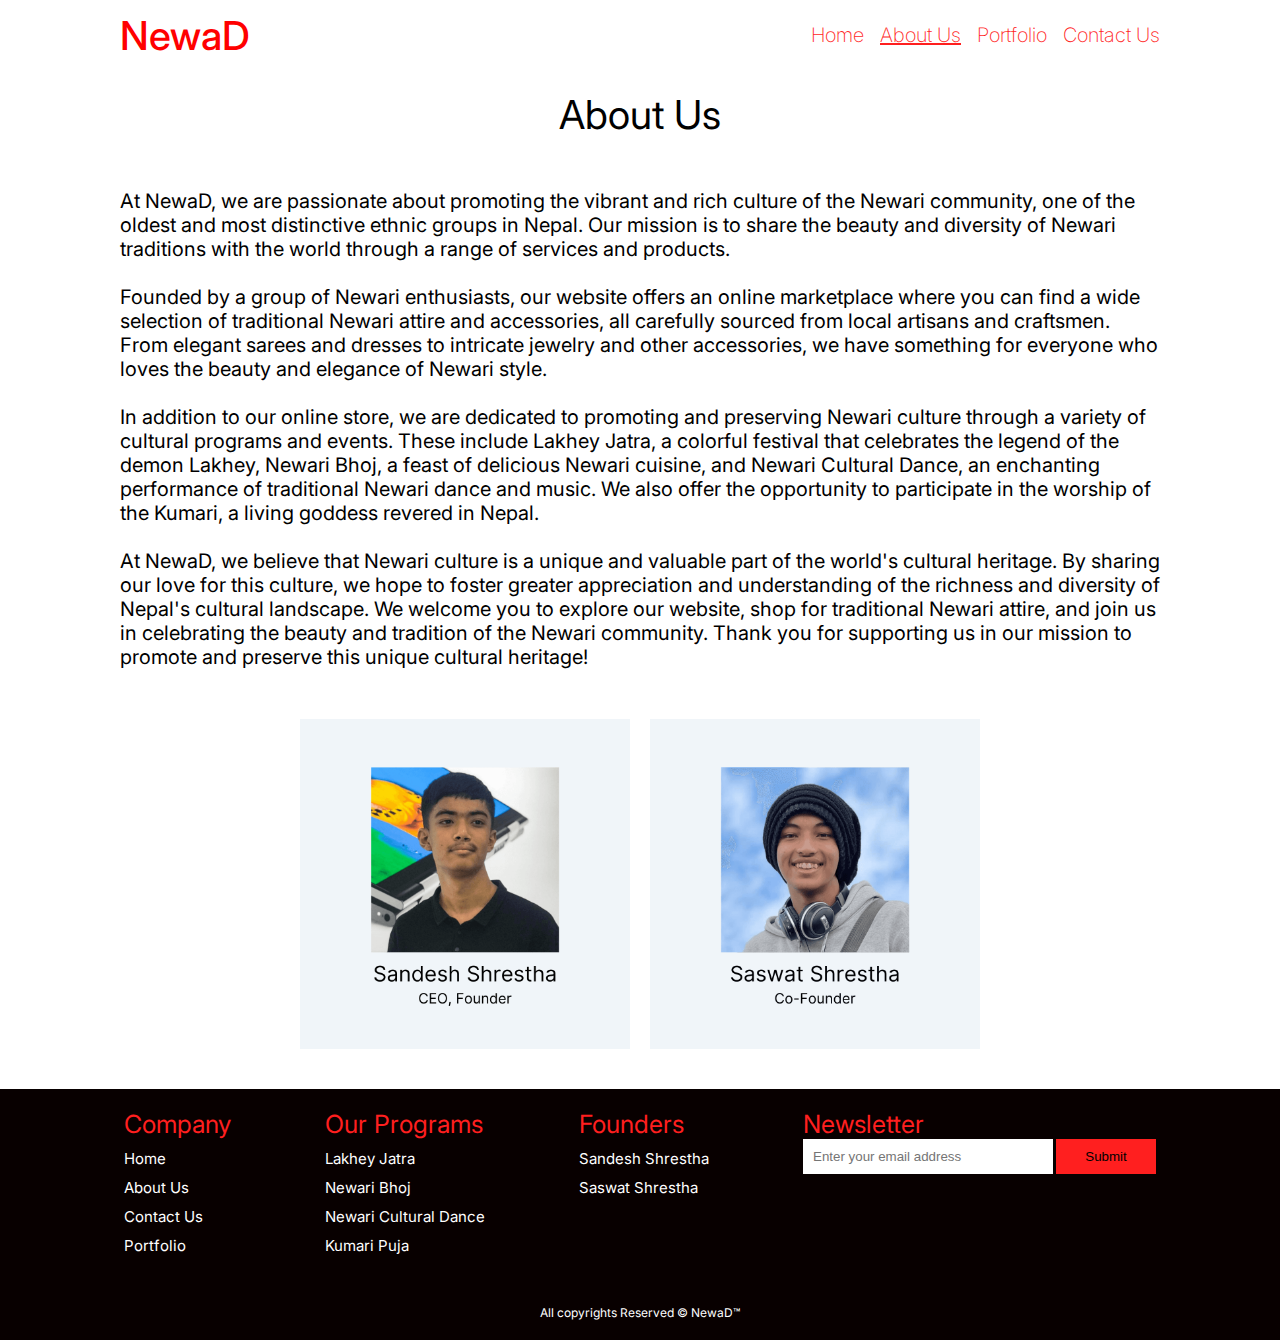
<file: aboutus.html>
<!DOCTYPE html>
<html lang="en">
<head>
    <link rel="apple-touch-icon" sizes="180x180" href="Images/apple-touch-icon.png">
    <link rel="icon" type="image/png" sizes="32x32" href="Images/favicon-32x32.png">
    <link rel="icon" type="image/png" sizes="16x16" href="Images/favicon-16x16.png">
    <link rel="manifest" href="Images/site.webmanifest">
    <meta charset="UTF-8">
    <meta http-equiv="X-UA-Compatible" content="IE=edge">
    <meta name="viewport" content="width=device-width, initial-scale=1.0">
    <link rel="stylesheet" href="CSS/style.css">
    <title>About Us</title>
</head>
<body>



<!-- Navigation Bar Start -->
<header>
    <nav class="navbar">
        <!-- Logo Area -->
        <a href="index.html" class="branding">NewaD</a>
        <ul class="menu">
            <li class="nav-items">
                <a href="index.html" class="navlinks">Home</a>
            </li>
            <li class="nav-items">
                <a href="aboutus.html" class="navlinks"><span class="active">About Us</span></a>
            </li>
            <li class="nav-items">
                <a href="portfolio.html" class="navlinks">Portfolio</a>
            </li>
            <li class="nav-items">
                <a href="contactus.html" class="navlinks">Contact Us</a>
            </li>
        </ul>
        <div class="hamburger">
            <div id="menuToggle">
                <input type="checkbox" />
                <!--Some spans to act as a hamburger-->
                <span id="bar1" class="bar"></span>
                <span class="bar"></span>
                <span class="bar"></span>
                <ul id="menu">
                    <li class="nav-items">
                        <a href="index.html" class="navlinks">Home</a>
                    </li> 
                        <hr>
                    <li class="nav-items">
                        <a href="aboutus.html" class="navlinks"><span class="active">About US</span></a>
                    </li> 
                        <hr>
                    <li class="nav-items">
                        <a href="portfolio.html" class="navlinks">Portfolio</a>
                    </li> 
                        <hr>
                    <li class="nav-items">
                        <a href="contactus.html" class="navlinks">Contact Us</a>
                    </li>
                </ul>
              </div>
        </div>
    </nav>
</header>
<!-- Navigation Bar End -->

    <main>
        <div class="headtext">About Us</div>
        <div class="aboutbody">At NewaD, we are passionate about promoting the vibrant and rich culture of the Newari community, one of the oldest and most distinctive ethnic groups in Nepal. Our mission is to share the beauty and diversity of Newari traditions with the world through a range of services and products. <br> <br>

            Founded by a group of Newari enthusiasts, our website offers an online marketplace where you can find a wide selection of traditional Newari attire and accessories, all carefully sourced from local artisans and craftsmen. From elegant sarees and dresses to intricate jewelry and other accessories, we have something for everyone who loves the beauty and elegance of Newari style. <br> <br>
            
            In addition to our online store, we are dedicated to promoting and preserving Newari culture through a variety of cultural programs and events. These include Lakhey Jatra, a colorful festival that celebrates the legend of the demon Lakhey, Newari Bhoj, a feast of delicious Newari cuisine, and Newari Cultural Dance, an enchanting performance of traditional Newari dance and music. We also offer the opportunity to participate in the worship of the Kumari, a living goddess revered in Nepal. <br> <br>
            
            At NewaD, we believe that Newari culture is a unique and valuable part of the world's cultural heritage. By sharing our love for this culture, we hope to foster greater appreciation and understanding of the richness and diversity of Nepal's cultural landscape.
            
            We welcome you to explore our website, shop for traditional Newari attire, and join us in celebrating the beauty and tradition of the Newari community. Thank you for supporting us in our mission to promote and preserve this unique cultural heritage!
            </div>
        <div class="gridabout">
            <img src="Images/ceo.png" alt="imgs">
            <img src="Images/co-founder.png" alt="imgs">
        </div>
    </main>

    <footer>
        <div class="foot">
              <div class="nws-text">Company</div>
            <ul>
                <li class="footlist"> <a style="color:#fff;" href="index.html">Home</a></li>
                <li class="footlist"> <a style="color:#fff;" href="aboutus.html">About Us</a></li>
                <li class="footlist"> <a style="color:#fff;" href="contactus.html">Contact Us</a></li>
                <li class="footlist"> <a style="color:#fff;" href="portfolio.html">Portfolio</a></li>
        </div>
        <div class="foot">
              <div class="nws-text">Our Programs</div>
            <ul>
                <li class="footlist"> <a style="color:#fff;" href="#">Lakhey Jatra</a></li>
                <li class="footlist"> <a style="color:#fff;" href="#">Newari Bhoj</a></li>
                <li class="footlist"> <a style="color:#fff;" href="#">Newari Cultural Dance</a></li>
                <li class="footlist"> <a style="color:#fff;" href="#">Kumari Puja</a></li>
        </div>
        <div class="foot">
              <div class="nws-text">Founders</div>
            <ul>
                <li class="footlist"> <a style="color:#fff;" href="https://www.instagram.com/sandaceee/">Sandesh Shrestha</a></li>
                <li class="footlist"> <a style="color:#fff;" href="https://www.instagram.com/aswa_tstha/">Saswat Shrestha</a></li>
        </div>
        
        <div class="newsletter">
            <div class="nws-text">Newsletter</div>
            <div>
                <input type="email" class="footinp" maxlength="50px" placeholder="Enter your email address">
                <input  class="nws-btn" type="submit">
            </div>
        </div>
    </footer>
<div class="copy">
    All copyrights Reserved &copy; NewaD&trade;
</div>

</body>
</html>
</file>
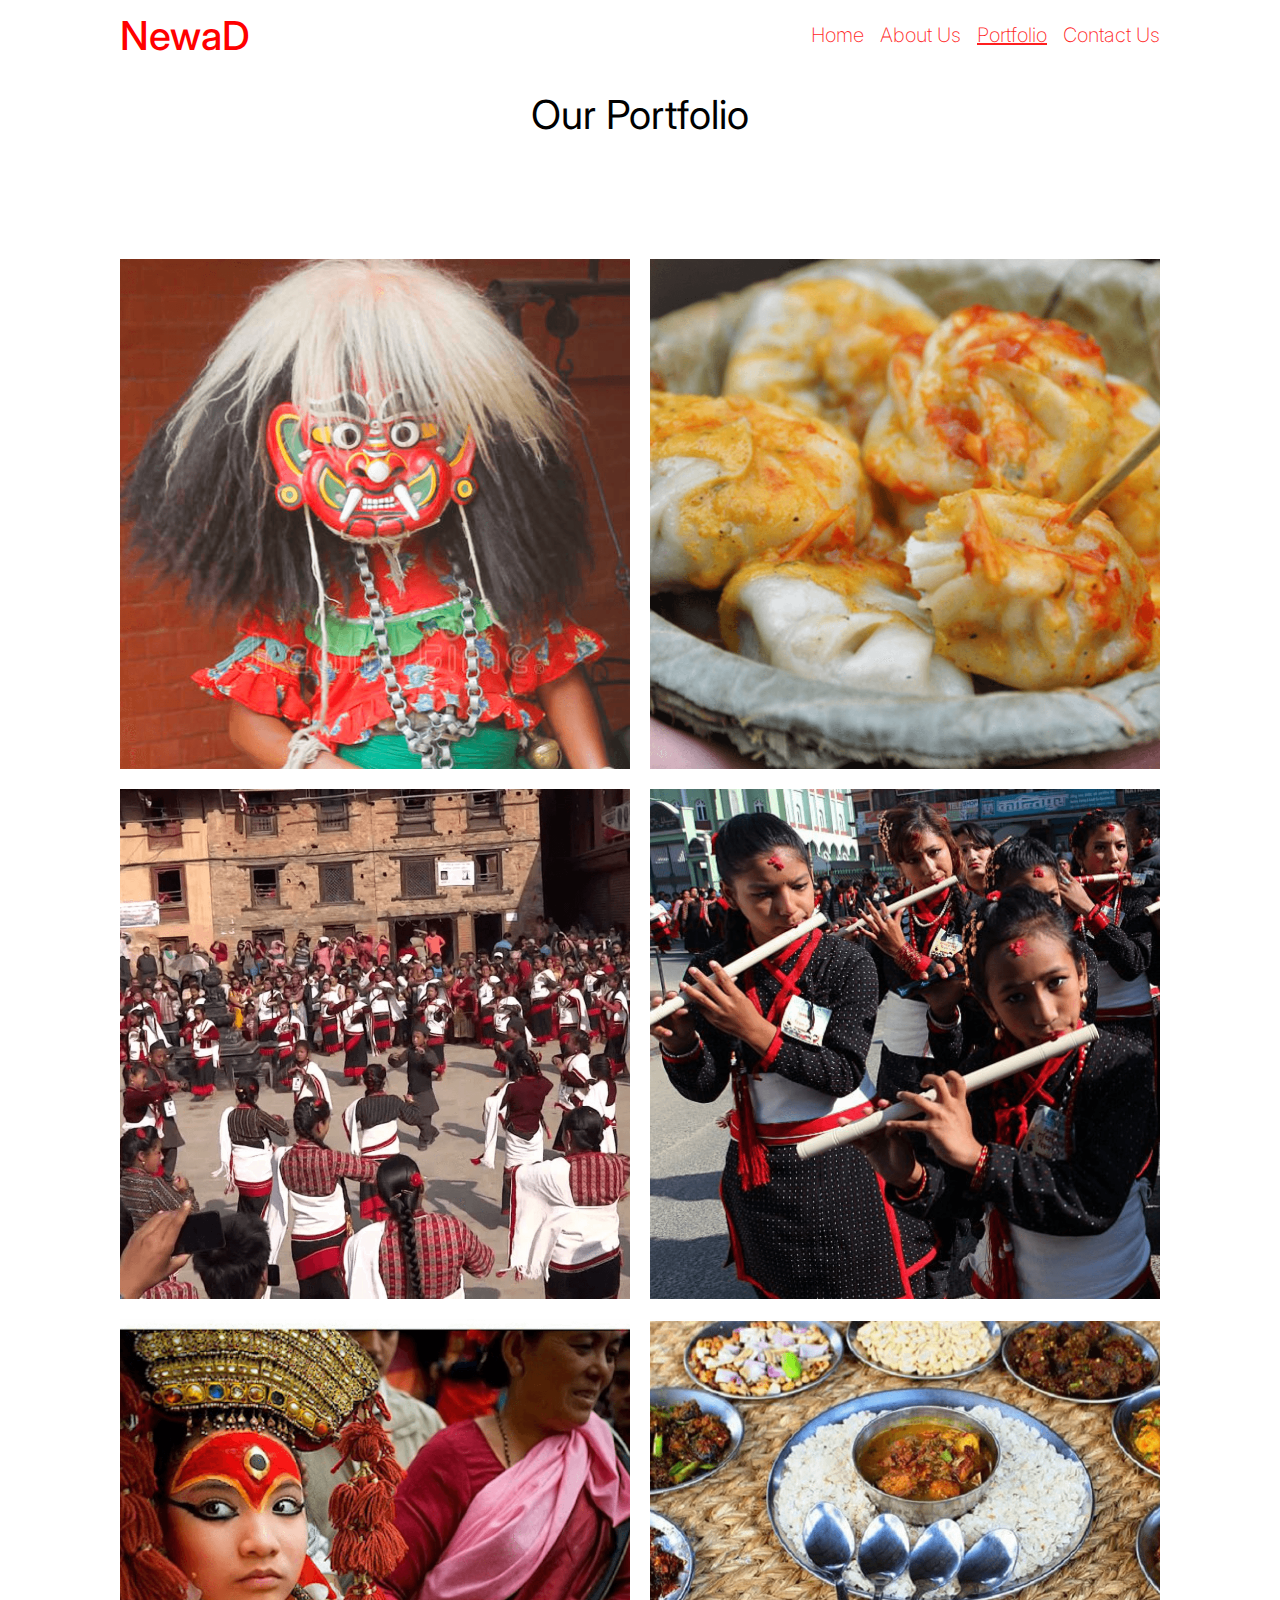
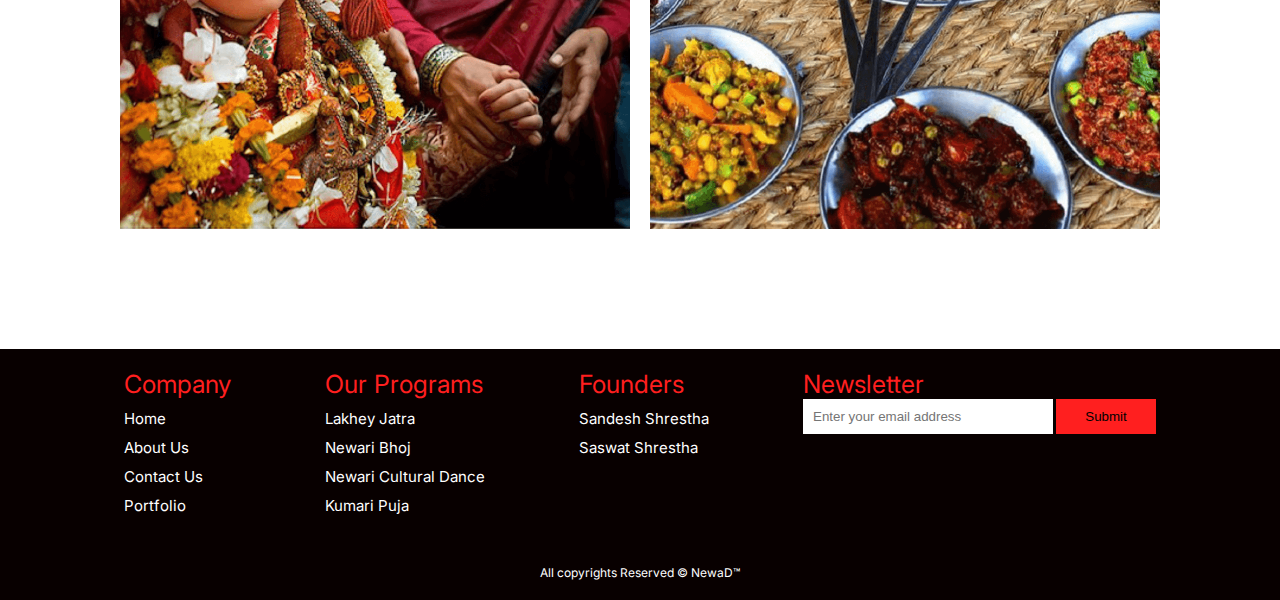
<file: portfolio.html>
<!DOCTYPE html>
<html lang="en">
<head>
    <link rel="apple-touch-icon" sizes="180x180" href="Images/apple-touch-icon.png">
    <link rel="icon" type="image/png" sizes="32x32" href="Images/favicon-32x32.png">
    <link rel="icon" type="image/png" sizes="16x16" href="Images/favicon-16x16.png">
    <link rel="manifest" href="Images/site.webmanifest">
    <meta charset="UTF-8">
    <meta http-equiv="X-UA-Compatible" content="IE=edge">
    <meta name="viewport" content="width=device-width, initial-scale=1.0">
    <link rel="stylesheet" href="CSS/style.css">
    <title>Portfolio</title>
</head>
<body>



<!-- Navigation Bar Start -->
<header>
    <nav class="navbar">
        <!-- Logo Area -->
        <a href="index.html" class="branding">NewaD</a>
        <ul class="menu">
            <li class="nav-items">
                <a href="index.html" class="navlinks">Home</a>
            </li>
            <li class="nav-items">
                <a href="aboutus.html" class="navlinks">About Us</a>
            </li>
            <li class="nav-items">
                <a href="portfolio.html" class="navlinks"><span class="active">Portfolio</span></a>
            </li>
            <li class="nav-items">
                <a href="contactus.html" class="navlinks">Contact Us</a>
            </li>
        </ul>
        <div class="hamburger">
            <div id="menuToggle">
                <input type="checkbox" />
                <!--Some spans to act as a hamburger-->
                <span id="bar1" class="bar"></span>
                <span class="bar"></span>
                <span class="bar"></span>
                <ul id="menu">
                    <li class="nav-items">
                        <a href="index.html" class="navlinks">Home</a>
                    </li> 
                        <hr>
                    <li class="nav-items">
                        <a href="aboutus.html" class="navlinks">About Us</a>
                    </li> 
                        <hr>
                    <li class="nav-items">
                        <a href="portfolio.html" class="navlinks"><span class="active">Portfolio</span></a>
                    </li> 
                        <hr>
                    <li class="nav-items">
                        <a href="contactus.html" class="navlinks">Contact Us</a>
                    </li>
                </ul>
              </div>
        </div>
    </nav>
</header>
<!-- Navigation Bar End -->

    <main>
        <div class="headtext">Our Portfolio</div>
        <div class="grid">
            <img src="Images/lakhey.png" title="Lakhey Jatra" alt="imgs">
            <img src="Images/momo.png" title="Newari Momo" alt="imgs">
            <img src="Images/dance.png" title="Newari Cultural Dance" alt="imgs">
            <img src="Images/flute.png" title="Flute Practice" alt="imgs">
            <img src="Images/kumari1.png" title="Kumari Puja" alt="imgs">
            <img src="Images/bhoj.png" title="Newari Bhoj" alt="imgs">
        </div>
    </main>

    <footer>
        <div class="foot">
              <div class="nws-text">Company</div>
            <ul>
                <li class="footlist"> <a style="color:#fff;" href="index.html">Home</a></li>
                <li class="footlist"> <a style="color:#fff;" href="aboutus.html">About Us</a></li>
                <li class="footlist"> <a style="color:#fff;" href="contactus.html">Contact Us</a></li>
                <li class="footlist"> <a style="color:#fff;" href="portfolio.html">Portfolio</a></li>
        </div>
        <div class="foot">
              <div class="nws-text">Our Programs</div>
            <ul>
                <li class="footlist"> <a style="color:#fff;" href="#">Lakhey Jatra</a></li>
                <li class="footlist"> <a style="color:#fff;" href="#">Newari Bhoj</a></li>
                <li class="footlist"> <a style="color:#fff;" href="#">Newari Cultural Dance</a></li>
                <li class="footlist"> <a style="color:#fff;" href="#">Kumari Puja</a></li>
        </div>
        <div class="foot">
              <div class="nws-text">Founders</div>
            <ul>
                <li class="footlist"> <a style="color:#fff;" href="https://www.instagram.com/sandaceee/">Sandesh Shrestha</a></li>
                <li class="footlist"> <a style="color:#fff;" href="https://www.instagram.com/aswa_tstha/">Saswat Shrestha</a></li>
        </div>
        
        <div class="newsletter">
            <div class="nws-text">Newsletter</div>
            <div>
                <input type="email" class="footinp" maxlength="50px" placeholder="Enter your email address">
                <input  class="nws-btn" type="submit">
            </div>
        </div>
    </footer>
<div class="copy">
    All copyrights Reserved &copy; NewaD&trade;
</div>

</body>
</html>
</file>
<file: CSS/style.css>
/* Importing fonts */
@import url('https://fonts.googleapis.com/css2?family=Inter:wght@100;200;300;500&display=swap');

img{
   width: 100%;
   height: auto;
}

/* Resetting margins and paddings */
*{
   margin: 0;
   padding: 0;
   box-sizing: border-box;
}


html{
   font-size: 62.5%;
   font-family: 'Inter',sans-serif;
}


/* Setting color variables */
:root{
   --bodytext: #ff1f1f;
   --imp: #ff1f1f;
   --hovertext: #ff2424;
   --btn:  #ff1f1f;
   --hoverbtn: #ab0000;
   --bg: rgb(8, 0, 0);
   --white: #000000;
}

/*Styling the navbar*/
header{
   background-color: #ffffff;
   position: sticky;
   top: 0;
}

header li{
   list-style: none;
}

a{
   text-decoration: none;
   color:var(--bodytext)
}


.navbar{
   min-height: 70px;
   display: flex;
   justify-content: space-between;
   align-items: center;
   padding: 1rem 12rem;
}

.menu{
   display: flex;
   justify-content: space-between;
   align-items: center;
   gap: 1.6rem;
}

.branding{
   font-size: 4rem;
   font-weight: 500;
   color: #ff0000;
}

.navlinks{
   transition: 0.7s ease;
   font-size: 2rem;
   font-weight: 200;
}

.navlinks:hover{
   color: var(--hovertext);
   font-weight: 500;
   transition: 0.6s;
}

.hamburger{
   display: none;
   cursor: pointer;
}

.bar{
   padding-right: 3rem;
   display: block;
   max-width: 3px;
   height: 4px;
   margin: 5px auto ;
   transition: all 0.3s ease-in-out ;
   background-color: rgb(252, 0, 0);
}


/* Designing Home Tab */
.home{
   height: 100%;
   width: 100%;
}

.home-main-text{
   text-align: center;
   font-size: 5rem;
   font-weight: 700;
   margin: 20rem 10rem;
}

.active{
   text-decoration: underline;
}

/* Cover Image */
.cover{
   max-width: 100%;
}


/* Hero Section */
.hero{
   margin: 12rem;
   display: flex;
   justify-content: space-between;
}

.heroimg{
   width: 40%;
   height: fit-content;
   border-radius: 4rem;
}

.herotext{
   font-size: 2rem;
}

.hero-head{
   font-size: 4rem;
   margin-bottom: 4rem;
}

.headtext{
   font-size: 4rem;
   margin: 2rem 0;
   text-align: center;
}

.hero-body{
   max-width: 69rem;
   color: #6b6b6b;
   font-weight: 300;
}

/* Attires */
.athead{
   font-size: 4rem;
   margin-bottom: 4rem;
   text-align: center;
}

.atimg{
   margin: 0 12rem 0rem 12rem;
   display: flex;
   height: 46rem; 
   gap: 4rem;
}

.attire:hover{
   cursor: pointer;
   transform: scale(1.1);
}

.atimgs{
   margin: 0 12rem 10rem 12rem;
   display: flex;
   gap: 4rem;
   font-size: 1.4rem;
   padding: 1rem 0 1rem 0;
}

.atsec{
   display: flex;
   flex-direction: column;
}

.atprice{
   font-size: 1.2rem;
}

.atpricecolor{
   color: var(--bodytext);
}

.buy{
   padding: 0.6rem;
   width: 8rem;
   border: none;
   background-color: var(--bodytext);
   color: #ffffff;
   border-radius: 1rem;
}

.buy:hover{
   cursor: pointer;
   transform: scale(1.1);
   background-color: var(--hoverbtn);
}

/* Footer */
footer{
   margin: auto;
   padding: 2rem 3rem;
   display: flex;
   bottom: 0;
   justify-content: space-evenly;
   background-color: var(--bg);
}

.foot{
   display: flex;
   flex-direction: column;
   border-radius: 0;
   gap: 1rem;
}


.nws-text{
   color: var(--imp);
   font-size: 2.5rem;
   padding-bottom: 0 3rem 1rem 0;
}

.footlist{
   padding-bottom: 1rem;
   marker: none;
   font-size: 1.5rem;
   list-style: none;
   color: var(--white);
}

.nws-btn{
   width: 10rem;
   justify-content: center;
   padding: 1rem;
   outline: none;
   background-color: var(--btn);
   border: none;
}

.nws-btn:hover{
   background-color: var(--hoverbtn);
   transform: scale(1.05);
   cursor: pointer;
}

.footinp{
   width: 25rem;
   justify-content: center;
   padding: 1rem;
   outline: none;
   border: none #1e1e1e71;
}

.foot-cont1{
   display: flex;
   margin-right: 5rem;
}

.copy{
   padding: 2rem 12rem;
   color: white;
   background-color: rgb(8, 0, 0);
   text-align: center;
   font-size: 1.2rem;
}




/* Contact Page */
.contact{
   text-decoration: none;
   background-color: var(--btn);
   border-radius: 4rem;
   padding: 1rem 2rem;
   color: #fff;
   transition: all 0.5s;
   font-size: 1.5rem;
   margin-left: 12rem;
}


.contact:hover{
   background-color: var(--hoverbtn);
}
  
.contact-pg{
   max-width: 120rem;
   margin: 0 auto;
   padding: 3rem 0;
}
 
 
.c-form{
   /* Width of the input box */
   max-width: 70rem;
   margin: 0 auto;
   padding: 1rem 0;
   display: flex;
   flex-direction: column;
   gap: 2rem;
}


.inp{
   width: 69rem;
   justify-content: center;
   font-size: 1.6rem;
   padding: 1rem 1rem;
   outline: none;
   border: 0.1rem solid #1e1e1e71;
   border-radius: 1rem;
}

.form-wrapper{
   max-width: 60rem;
   display: flex;
}

.formgroup{
   max-width: 34rem;
   display: flex;
   row-gap: 3rem;
   margin-right: 1rem;
}

#c-btn{
   background-color: var(--btn);
   border: none;
   color: #fff;
   font-weight: 600;
   cursor: pointer;
   margin-bottom: 20rem;
}
 
#c-btn:hover{
   background-color: var(--hoverbtn);
   transform: scale(1.03);
}
 

/* Portfolio Page */
.grid{
   display: grid;
   grid-template-columns: repeat(auto-fit, minmax(400px, 1fr));
   gap: 2rem;
   margin: 12rem;
}

.grid img:hover{
   opacity: 69%;
   cursor: pointer;
   transform: scale(1.05);
}

/* About Us Page */
.aboutbody{
   margin: 5rem 12rem;
   font-size: 2rem;
}

.gridabout{
   display: grid;
   grid-template-columns: repeat(auto-fit, minmax(200px, 1fr));
   gap: 2rem;
   margin: 4rem 30rem;
}

.gridabout img:hover{
   opacity: 69%;
   cursor: pointer;
   transform: scale(1.05);
}

.foot li{
   color: #fff;
}


/* MEDIA QUERIES */
@media screen and (max-width: 780px){
/* HAMBUGER MENU START */
   .hamburger{
      display: block;
  }
  .hamburger.active.bar:nth-child(2){
      opacity: 0;
  }

  .hamburger.active.bar:nth-child(1){
      transform: translateY(8px) rotate(45deg);
  }
  .hamburger.active.bar:nth-child(3){
      transform: translateY(-8px) rotate(-45deg);
  }
  .menu{
      position: fixed;
      left:-100%;
      top:70px;
      gap: 0;
      flex-direction: column;
      background-color: #262626;
      width: 100%;
      text-align: center;
      transition: 0.3s;
  }
  .nav-items {
      margin: 16px 0;
  }
  .menu.active {
      left: 0;
  }

   #menuToggle{
      display: block;
      position: relative;
      align-items: center;
   }
   
   #menuToggle a{
      text-decoration: none;
      color: var(--bodytext);
      font-size: 2rem;
      transition: color 0.3s ease;
   }
   
   #menuToggle a:hover{
      color: var(--hovertext);
      font-weight: 200;
   }
   
   #menuToggle input{
      display: block;
      position: absolute;
      cursor: pointer;
      opacity: 0;  
   }
   
   #menu{
      position: absolute;
      width: 30rem;
      margin: 2rem;
      left: 0rem;
      padding: 1rem 3rem;
      background:  rgb(255, 255, 255);
      list-style-type: none;
      transform: translate(-100%, 0%);
      transition: transform 0.5s cubic-bezier(0.77,0.2,0.05,1.0);
   }
   
   #menu li{
      padding: 2rem 0;
      font-size: 2rem;
   }
   
   #menuToggle input:checked ~ ul{
      visibility: hidden;
   }
   
   .menu{
      visibility: hidden;
   }
   
   .cover{
      max-width: 100%;
   }
        
   .navlist{
      position: absolute;
      top: 10%;
      right: e;
      width: 30rem;
      height: 40vh;
      display: flex;
      align-items: center;
      flex-direction: column;
   }
    
   .navbar{
      padding: 1rem 2rem;
   }
       
   .menu{
      gap: 1.6r;
   }
       
   .branding{
      font-size: 3rem;
   }
       
   .navlinks{
      font-size: 1.5rem;
   }
       
   .hero{
      margin: 2rem;
      padding: 1rem;
      display: flex;
      flex-direction: column;
      gap: 4rem;
      justify-content: space-between;
   }
    
   .heroimg{
      width: 100%;
      border-radius: 2rem;
   }
    
   .herotext{
      font-size: 0.7rem;
   }
    
   .hero-head{
      font-size: 4rem;
      margin-bottom: 2rem;
   }
    
   .headtext{
      font-size: 3rem;
      margin: 2rem 0;
      text-align: center;
   }
    
   .hero-body{
      font-size: 1.5rem;
      max-width: 100%;
      color: #6b6b6b;
      font-weight: 300;
   }
    
       
   .atimgs{
      margin: 0 2rem 10rem 2rem;
      display: flex;
      flex-direction: column;
      gap: 4rem;
      font-size: 1.4rem;
      padding: 1rem 0 1rem 0;
   }
       
   .atprice{
      font-size: 2rem;
   }
       
   footer{
      margin: auto;
      padding: 2rem 2rem 5rem 2rem;
      display: flex;
      flex-direction: column;
      bottom: 0;
      justify-content: space-between;
      background-color: var(--bg);
   }
       
   .foot{
      display: flex;
      flex-direction: column;
      border-radius: 0;
      gap: 1rem;
   }
       
       
   .nws-text{
      color: var(--imp);
      font-size: 2.5rem;
      padding-bottom: 0 3rem 1rem 0;
   }
       
   .footlist{
      padding-bottom: 1rem;
      marker: none;
      font-size: 1.5rem;
      list-style: none;
      color: var(--white);
   }
       
   .nws-btn{
      width: 10rem;
      justify-content: center;
      padding: 1rem;
      outline: none;
      background-color: var(--btn);
      border: none;
   }
       
   .nws-btn:hover{
      background-color: var(--hoverbtn);
      transform: scale(1.05);
      cursor: pointer;
   }
       
   .footinp{
      width: 25rem;
      justify-content: center;
      padding: 1rem;
      outline: none;
      border: none #1e1e1e71;
   }
   
   .foot-cont1{
      display: flex;
      margin-right: 5rem;
   }
       
   .copy{
      padding: 0.4rem 2rem;
      color: white;
      background-color: rgb(8, 0, 0);
      text-align: center;
      font-size: 1.2rem;
   }
    
    
/* CONTACT PAGE */
   .contact-pg{
      max-width: 100%;
      justify-content: center;
      margin: 2rem;
      padding: 0;
   }
       
       
   .c-form{
      /* Width of the input box */
      max-width: 100%;
      margin: 2rem;
      padding: 0;
      display: flex;
      flex-direction: column;
      gap: 2rem;
   }
      
      
   .inp{
      width: 70rem;
      justify-content: center;
      font-size: 1.6rem;
   }
      
   .form-wrapper{
      display: flex;
      gap: 1rem;
   }
    
      
/* portfolio */
   .grid{
      display: grid;
      grid-template-columns: repeat(auto-fit, minmax(300px, 1fr));
      gap: 1rem;
      margin: 2rem;
   }
    
   .grid img:hover{
      opacity: 69%;
      cursor: pointer;
      transform: scale(1.05);
   }
    
/* About Us Page */
   .aboutbody{
      margin: 5rem 2rem;
      font-size: 2rem;
   }
    
   .gridabout{
      display: grid;
      grid-template-columns: repeat(auto-fit, minmax(200px, 1fr));
      gap: 2rem;
      margin: 4rem 2rem;
   }
}
</file>
